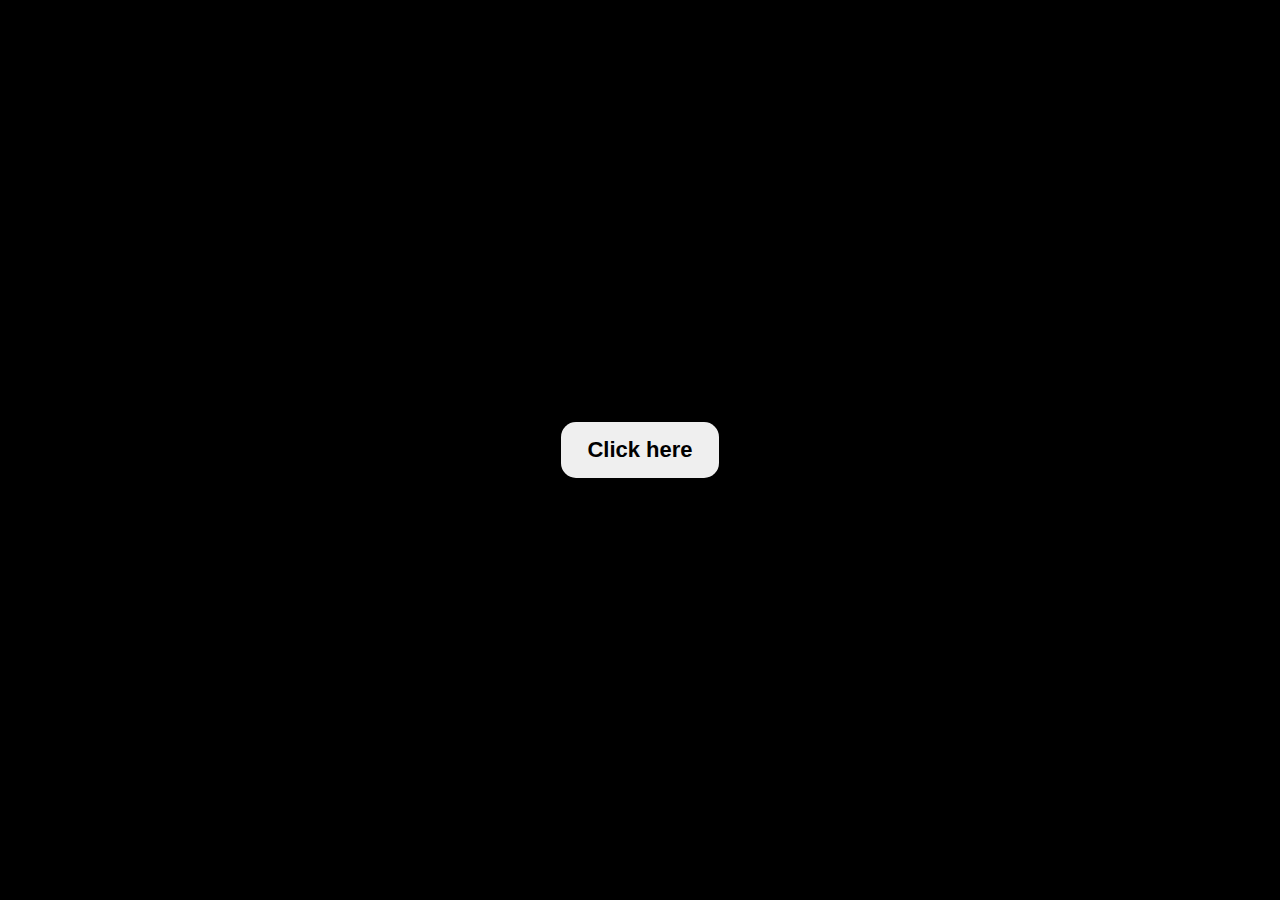
<file: index.html>
<!DOCTYPE html>
<html lang="en">
  <head>
    <title>Normal website</title>
    <link rel="stylesheet" href="css/style.css" />
  </head>
  <body>
    <button class="btn">Click here</button>

    <script src="js/app.js"></script>
  </body>
</html>
</file>
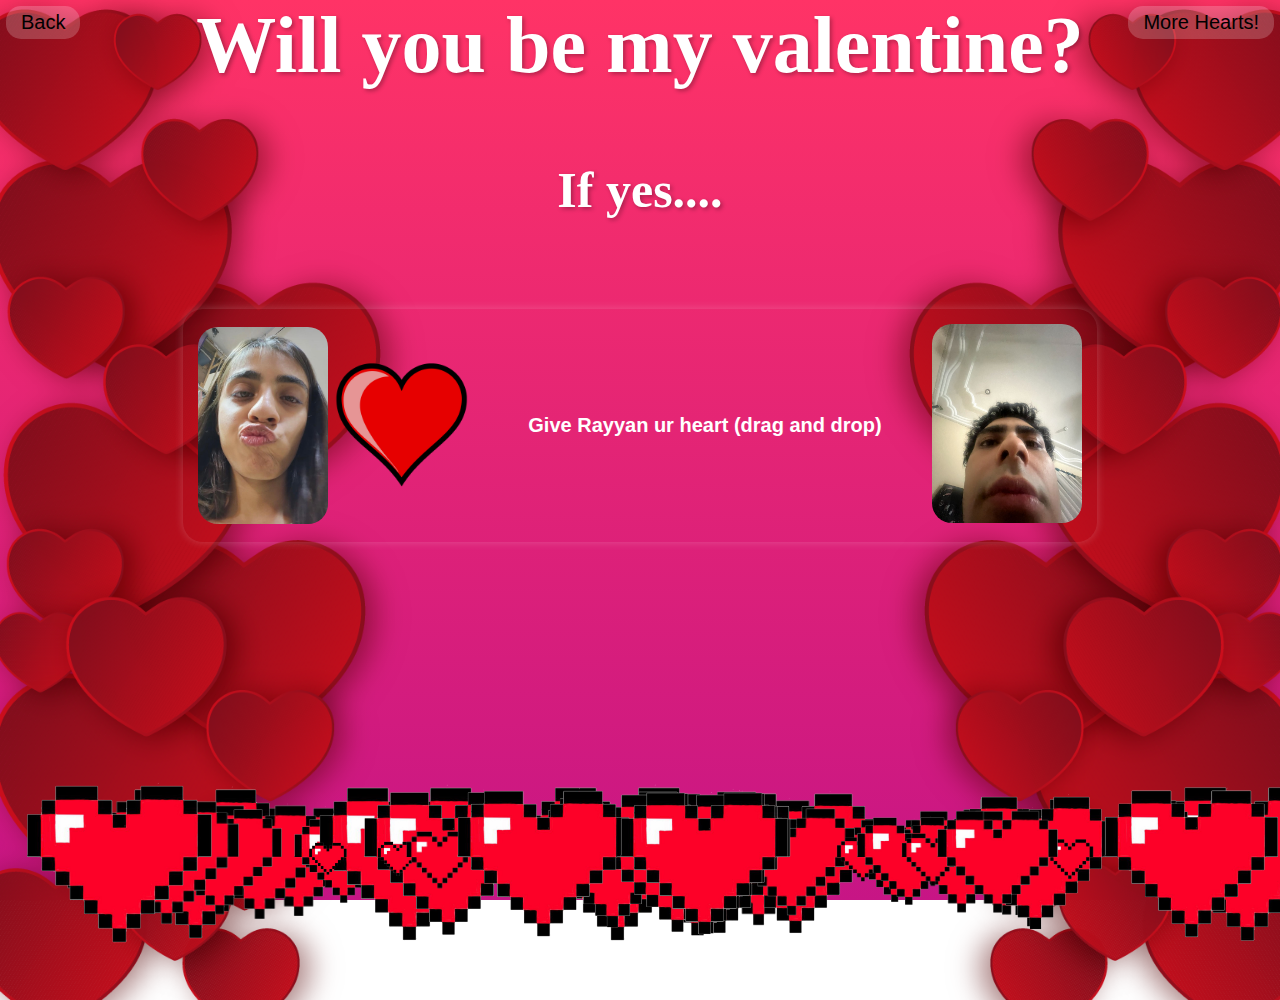
<file: about.html>
<!DOCTYPE html>
<html lang="en">
  <head>
    <meta charset="UTF-8" />
    <meta name="viewport" content="width=device-width, initial-scale=1.0" />
    <title>SURPRISE</title>
    <link rel="stylesheet" href="css/about.css" />
  </head>
  <body>
    <button class="more-hearts" onclick="moreHearts()">More Hearts!</button>
    <button class="back" onclick="window.history.back()">Back</button>
    <div class="heart-cont">
      <img class="heart" src="images/heart.png" draggable="false" />
    </div>

    <div class="text-cont">
      <p class="main-text">Will you be my valentine?</p>

      <p class="if">If yes....</p>
    </div>

    <div class="dragger">
      <div class="drag-container" id="dragContainer">
        <img class="unzila" src="images/firstpic.jpg" draggable="false" />
        <img src="images/dragheart.png" class="heart-drag" draggable="true" />
      </div>
      <p class="para">Give Rayyan ur heart (drag and drop)</p>

      <div class="drop-container">
        <img class="rayyan" src="images/secondpic.jpg" draggable="false" />
      </div>
    </div>
    <div class="design">
      <img
        class="corner-hearts"
        id="left"
        src="images/cornerhearts.png"
        draggable="false"
      />
      <img
        class="corner-hearts"
        id="right"
        src="images/cornerhearts.png"
        draggable="false"
      />
    </div>

    <script src="js/about.js"></script>
  </body>
</html>
</file>
<file: css/style.css>
* {
  font-family: Arial, Helvetica, sans-serif;
  box-sizing: border-box;
  margin: 0;
  padding: 0;
}

body {
  display: flex;
  justify-content: center;
  align-items: center;
  height: 100vh;
  background-color: black;
}

.btn {
  border: 0;
  outline: 0;
  font-size: 22px;
  padding: 15px 26px;
  border-radius: 15px;
  font-weight: bold;
  transition: transform 0.1s ease-in, opacity 0.3s ease;
  cursor: pointer;
}

.btn:hover {
  transform: scale(1.05);
  opacity: 90%;
}

.btn:active {
  box-shadow: 0 0 10px rgba(255, 255, 255, 0.7);
}
</file>
<file: css/about.css>
* {
  font-family: Arial, Helvetica, sans-serif;
  box-sizing: border-box;
  margin: 0;
  padding: 0;
}

body {
  opacity: 0;
  margin: 0;
  font-family: Arial, Helvetica, sans-serif;
  background: linear-gradient(
    to bottom,
    rgb(255, 51, 102),
    rgb(199, 21, 133)
  ); /* Gradient from bright to deep red */
  height: 100vh;
  background-size: cover;
  overflow: hidden;
  width: 100vw;
  position: relative;
  background-repeat: no-repeat;
  display: flex;
  flex-direction: column;
  /* justify-content: center; */
  align-items: center;
  transition: opacity 0.5s ease-in-out;
}

body.loaded {
  opacity: 1;
}

.back {
  outline: none;
  border: none;
  font-size: 20px;
  position: absolute;
  left: 0;
  padding: 5px 15px;
  border-radius: 15px;
  background-color: rgba(255, 255, 255, 0.2);
  cursor: pointer;
  transition: background-color 0.1s ease;
  margin: 6px 0px 0px 6px;
}

.back:hover {
  background-color: rgba(255, 255, 255, 0.5);
}
.more-hearts {
  outline: none;
  border: none;
  font-size: 20px;
  position: absolute;
  right: 0;
  padding: 5px 15px;
  border-radius: 15px;
  background-color: rgba(255, 255, 255, 0.2);
  cursor: pointer;
  transition: background-color 0.1s ease, transform 0.1s ease;
  margin: 6px 6px 0px 0px;
}
.more-hearts:hover {
  transform: scale(1.05);
  background-color: rgba(255, 255, 255, 0.5);
}
.more-hearts:active {
  transform: scale(1.1);
  background-color: rgba(255, 255, 255, 0.7);
}

.heart-cont {
  width: 100px;
  position: absolute;

  bottom: 0;
  animation: moveHeart 2s ease-out forwards;
}
.heart {
  width: 100%;
  object-fit: contain;
}

@keyframes moveHeart {
  0% {
    transform: translateY(30vh); /* Start from bottom (out of viewport) */
    opacity: 1; /* Fully visible */
  }
  50% {
    opacity: 0.7;
  }

  100% {
    transform: translateY(-100vh); /* Move out of view (above the screen) */
    opacity: 0; /* Fully transparent */
  }
}

.heart-drag {
  width: 150px;
  cursor: pointer;
}

/* .drag-container {
} */

.dragger {
  display: flex;
  justify-content: center;
  align-items: center;
  box-shadow: 0px 0px 10px rgba(255, 255, 255, 0.2);
  padding: 15px;
  border-radius: 20px;
}

.unzila {
  width: 130px;
  border-radius: 20px;
}

.rayyan {
  width: 150px;
  border-radius: 20px;
}

.para {
  margin: 0 50px;
  font-family: Arial, Helvetica, sans-serif;
  font-size: 20px;
  font-weight: bold;
  color: white;
}

.main-text {
  color: white;
  font-weight: bold;
  font-family: "Pacifico", cursive;
  font-size: 80px;
  text-shadow: 2px 2px 4px rgba(0, 0, 0, 0.3);
  white-space: nowrap;
}

.text-cont {
  display: flex;
  flex-direction: column;

  justify-content: center;
  align-items: center;
  margin-bottom: 90px;
}

.if {
  color: white;
  font-weight: bold;
  font-family: "Pacifico", cursive;
  font-size: 50px;
  margin-top: 70px;
  white-space: nowrap;
  text-shadow: 2px 2px 4px rgba(0, 0, 0, 0.3);
}

.drag-container {
  display: flex;
  justify-content: center;
  align-items: center;
}

.verification {
  margin: 0;
  border: none;
  padding: 16px 27px;
  font-size: 23px;
  font-family: Arial, Helvetica, sans-serif;
  color: white;
  background-color: rgba(255, 22, 22, 0.9);
  border-radius: 20px;
  margin-top: 40px;
  cursor: pointer;
  transition: transform 0.13s ease, background-color 0.1s ease,
    box-shadow 0.2s ease;
}

.verification:hover {
  background-color: rgba(255, 22, 22, 1);
  transform: scale(1.05);
  box-shadow: 0px 0px 10px rgba(255, 255, 255, 0.7);
}
.verification:active {
  transform: scale(1.1);
}

.corner-hearts {
  width: 1000px;
  position: absolute;

  top: 0;
  z-index: -1;
}
#left {
  left: 0;
}
#right {
  right: -10px;
  transform: scaleX(-1);
}
</file>
